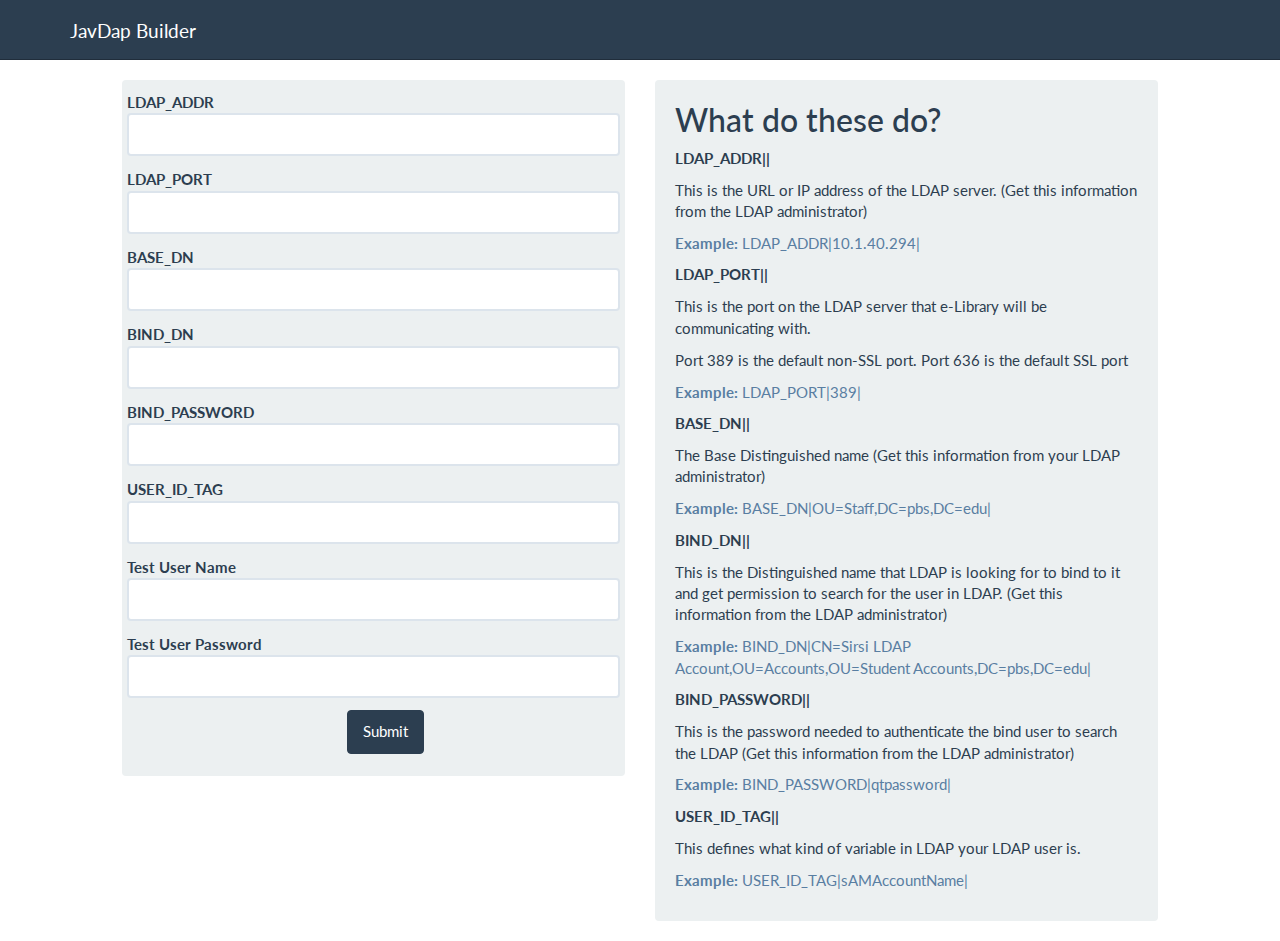
<file: index.html>
<!DOCTYPE html>
<html lang="en">
  <head>
    <title>JavDap Builder</title>
    <meta name="viewport" content="width=device-width, initial-scale=1.0">
    <meta charset="utf-8">
    <link rel="stylesheet" href="./bootstrap.css" media="screen">
    <link rel="stylesheet" href="./assets/css/bootswatch.min.css">
    <!-- HTML5 shim and Respond.js IE8 support of HTML5 elements and media queries -->
    <!--[if lt IE 9]>
      <script src="./dist/js/html5shiv.js"></script>
      <script src="./dist/js/respond.min.js"></script>
    <![endif]-->
  </head>
  <body>

    <div class="navbar navbar-default navbar-fixed-top">
      <div class="container">
        <div class="navbar-header">
          <a href="./" title="Go to JavDap Builder Home" class="navbar-brand">JavDap Builder</a>
        </div>
	  </div>
	</div>

      <!-- Forms
      ================================================== -->
      <div class="bs-docs-section">
        <div class="row">
          <div class="col-lg-5 col-lg-offset-1">
            <div class="well">
              <form class="bs-example form-horizontal" action="javdap.php" method="post">
                <fieldset>
					<div class="form-group">
						<label class="control-label" for="inputDefault">LDAP_ADDR</label>
						<input type="text" class="form-control" name ="ldapAddr">
					</div>
					<div class="form-group">
						<label class="control-label" for="inputDefault">LDAP_PORT</label>
						<input type="text" class="form-control" name="ldapPort">
					</div>
					<div class="form-group">
						<label class="control-label" for="inputDefault">BASE_DN</label>
						<input type="text" class="form-control" name="baseDN">
					</div>
					<div class="form-group">
						<label class="control-label" for="inputDefault">BIND_DN</label>
						<input type="text" class="form-control" name="bindDN">
					</div>
					<div class="form-group">
						<label class="control-label" for="inputDefault">BIND_PASSWORD</label>
						<input type="text" class="form-control" name="bindPass">
					</div>
					<div class="form-group">
						<label class="control-label" for="inputDefault">USER_ID_TAG</label>
						<input type="text" class="form-control" name="userIDTag">
					</div>
					<div class="form-group">
						<label class="control-label" for="inputDefault">Test User Name</label>
						<input type="text" class="form-control" name="userName">
					</div>
					<div class="form-group">
						<label class="control-label" for="inputDefault">Test User Password</label>
						<input type="text" class="form-control" name="userPass">
					</div>
					
                  <div class="form-group">
                    <div class="col-lg-10 col-lg-offset-5">
                      <button type="submit" class="btn btn-primary" id="btn-submit">Submit</button> 
                    </div>
                  </div>
                </fieldset>
              </form>
            </div>
          </div>
          <div class="col-lg-5">
			<div class="well">
				<div class="bs-example">
					<h2>What do these do?</h2>
					<p><strong>LDAP_ADDR||</strong></p>
					<p>This is the URL or IP address of the LDAP server. (Get this information from the LDAP administrator)</p>
					<span class="help-block"><strong>Example:</strong> LDAP_ADDR|10.1.40.294|</span>
					<p><strong>LDAP_PORT||</strong></p>
					<p>This is the port on the LDAP server that e-Library will be communicating with.</p>
					<p>Port 389 is the default non-SSL port. Port 636 is the default SSL port</p>
					<span class="help-block"><strong>Example:</strong> LDAP_PORT|389|</span>
					<p><strong>BASE_DN||</strong></p>
					<p>The Base Distinguished name (Get this information from your LDAP administrator)</p>
					<span class="help-block"><strong>Example:</strong> BASE_DN|OU=Staff,DC=pbs,DC=edu|</span>
					<p><strong>BIND_DN||</strong></p>
					<p>This is the Distinguished name that LDAP is looking for to bind to it and get permission to search for the user in LDAP. (Get this information from the LDAP administrator)</p>
					<span class="help-block"><strong>Example:</strong> BIND_DN|CN=Sirsi LDAP Account,OU=Accounts,OU=Student Accounts,DC=pbs,DC=edu|</span>
					<p><strong>BIND_PASSWORD||</strong></p>
					<p>This is the password needed to authenticate the bind user to search the LDAP (Get this information from the LDAP administrator)</p>
					<span class="help-block"><strong>Example:</strong> BIND_PASSWORD|qtpassword|</span>
					<p><strong>USER_ID_TAG||</strong></p>
					<p>This defines what kind of variable in LDAP your LDAP user is.</p>
					<span class="help-block"><strong>Example:</strong> USER_ID_TAG|sAMAccountName|</span>
				</div>
            </div>  
          </div>
        </div>
      </div>
	  
    <script src="https://code.jquery.com/jquery-1.10.2.min.js"></script>
    <script src="./assets/js/bootstrap.min.js"></script>
    <script src="./assets/js/bootswatch.js"></script>
  </body>
</html>
</file>
<file: assets/css/bootswatch.min.css>
body{padding-top:50px}
#banner{border-bottom:none}
.page-header h1{font-size:4em}
.bs-docs-section{margin-top:2em}
footer{margin:5em 0}footer li{float:left;margin-right:1.5em;margin-bottom:1.5em}
footer p{clear:left;margin-bottom:0}
.splash{padding:4em 0 2em;background-color:#1c2533;background:-webkit-linear-gradient(70deg, #080f1f 30%, #2b4b5a 87%, #435e67 100%);background:-o-linear-gradient(70deg, #080f1f 30%, #2b4b5a 87%, #435e67 100%);background:-ms-linear-gradient(70deg, #080f1f 30%, #2b4b5a 87%, #435e67 100%);background:-moz-linear-gradient(70deg, #080f1f 30%, #2b4b5a 87%, #435e67 100%);background:linear-gradient(20deg, #080f1f 30%, #2b4b5a 87%, #435e67 100%);background-attachment:fixed;color:#fff;text-align:center}.splash .alert{margin:4em 0 2em}
.splash h1{font-size:4em}
.splash #social{margin:2em 0 4em}
.splash .bsa{max-width:350px;margin:0 auto;background:none}.splash .bsa .one .bsa_it_ad{border:1px solid #3e4653 !important;border-color:rgba(255,255,255,0.2) !important}
.splash .bsa a{color:#fff}
.section-tout{padding:4em 0 3em;border-top:1px solid rgba(255,255,255,0.1);border-bottom:1px solid rgba(0,0,0,0.1);background-color:#eaf1f1}.section-tout .fa{margin-right:.5em}
.section-tout p{margin-bottom:3em}
.section-preview{padding:4em 0 4em}.section-preview .preview{margin-bottom:4em;background-color:#eaf1f1;border:1px solid rgba(0,0,0,0.1);border-radius:6px}.section-preview .preview .image{padding:5px}.section-preview .preview .image img{border:1px solid rgba(0,0,0,0.1)}
.section-preview .preview .options{text-align:center;padding:0 2em 2em}.section-preview .preview .options p{margin-bottom:2em}
.section-preview .dropdown-menu{text-align:left}
.section-preview .lead{margin-bottom:2em}
@media (max-width:767px){.section-preview .image img{width:100%}}
.bsa{padding:0}.bsa .one .bsa_it_ad{border:none !important;background-color:transparent !important}.bsa .one .bsa_it_ad .bsa_it_t,.bsa .one .bsa_it_ad .bsa_it_d{color:inherit !important}
.bsa .one .bsa_it_ad .bsa_it_i{margin-bottom:0 !important}
.bsa .one .bsa_it_p{display:none}
</file>
